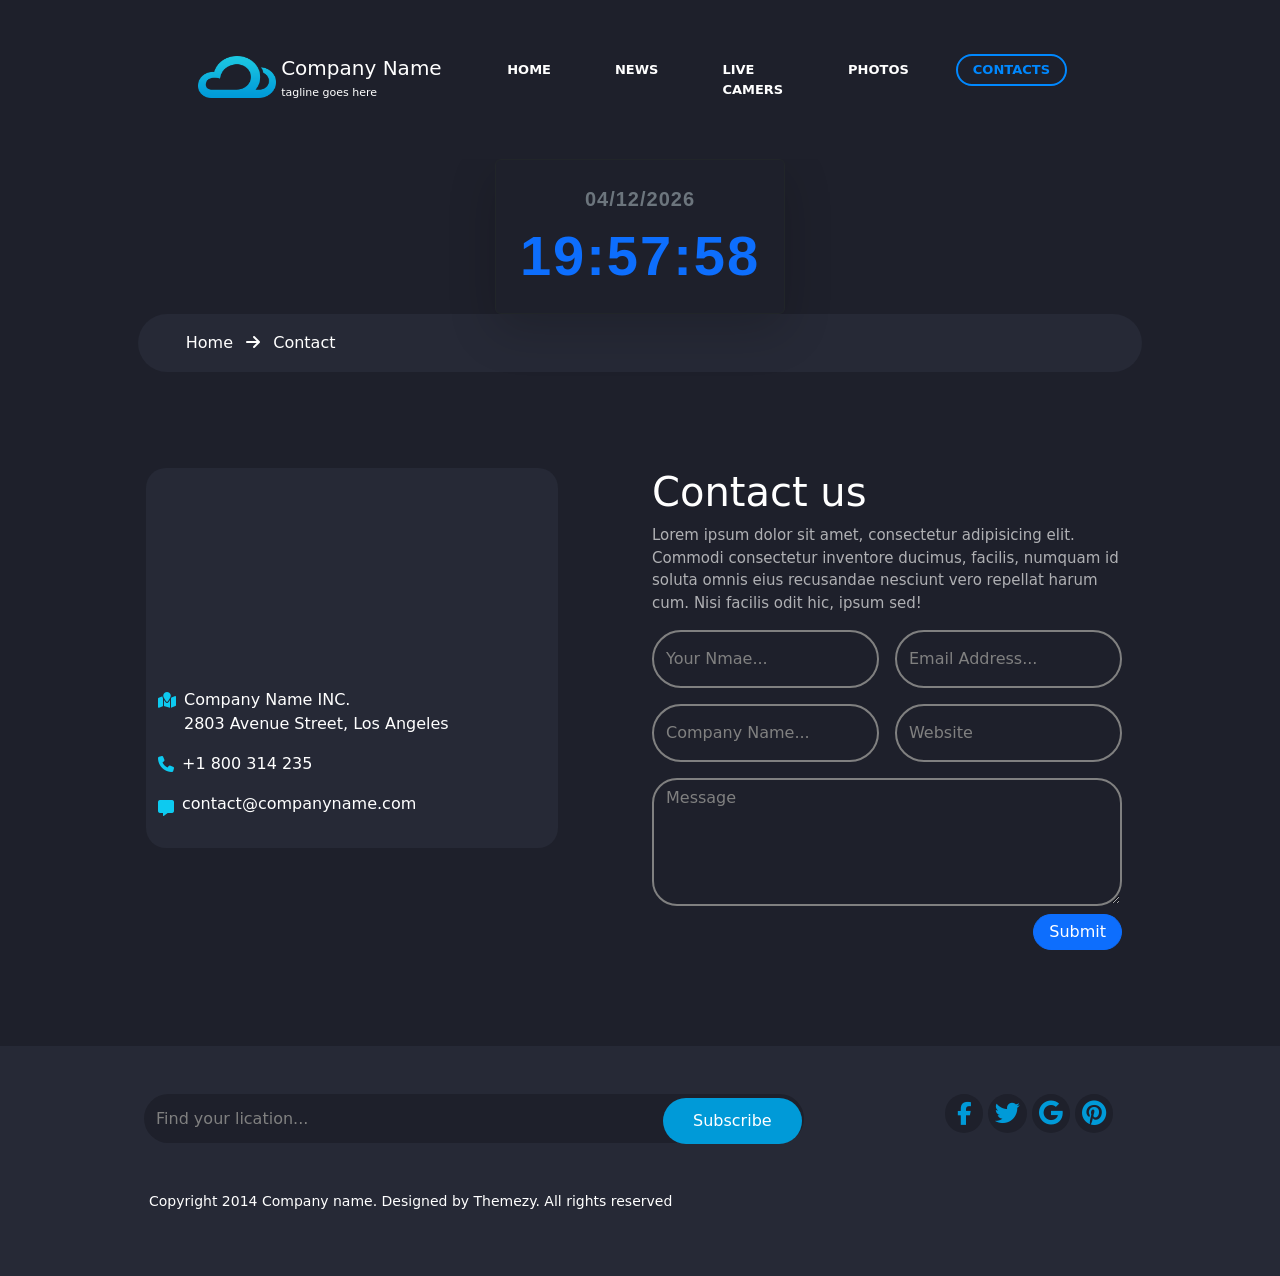
<file: contact.html>
<!DOCTYPE html>
<html lang="en">

<head>
    <meta charset="UTF-8">
    <meta name="viewport" content="width=device-width, initial-scale=1.0">
    <title>Compass Starter by Ariona, Rian</title>
    <link rel="stylesheet" href="./css/all.min.css">
    <link rel="preconnect" href="https://fonts.googleapis.com">
    <link rel="preconnect" href="https://fonts.gstatic.com" crossorigin>
    <link rel="stylesheet" href="./css/bootstrap.min.css">
    <link rel="stylesheet" href="./css/main.css">
</head>

<body>

    <nav class="navbar navbar-expand-lg  fw-semibold bg-dark pt-2 pb-2 mynav  start-0 end-0 z-1">
        <div class="container px-5 py-4">

            <div class="logo d-flex flex-wrap justify-content-start pt-3   ">
                <a class="navbar-brand   fs-3 logo d-flex flex-wrap justify-content-start  " href="#"><img class=""
                        src="./images/logo@2x.png" alt=""></a>
                <div class="content text-white ">
                    <h6 class=" h5">Company Name</h6>
                    <p class=" lead ">tagline goes here</p>
                </div>
            </div>

            <div class="collapse navbar-collapse " id="navbarSupportedContent">
                <ul class="navbar-nav ms-auto mb-2 mb-lg-0 text-uppercase ">

                    <li class="nav-item active ">
                        <a class="nav-link  " href="./index.html">home</a>
                    </li>
                    <li class="nav-item ">
                        <a class="nav-link " href="">News</a>
                    </li>
                    <li class="nav-item ">
                        <a class="nav-link " href="">Live camers</a>
                    </li>
                    <li class="nav-item ">
                        <a class="nav-link " href="">Photos</a>
                    </li>
                    <li class="nav-item ">
                        <a class="nav-link active " href="">contacts</a>
                    </li>

                </ul>

            </div>
        </div>
    </nav>

    <div id="clock-container" class="d-flex justify-content-center align-items-center text-center ">
        <div class="clock-box border border-dark rounded p-4 bg-white shadow-lg">
            <div id="date" class="date fs-5 fw-semibold text-secondary mb-2"></div>
            <div id="clock" class="time display-4 fw-bold text-primary"></div>
        </div>
        </div>


        <section class="contact  px-5">
            <div class="container">

                <div class="px-5 mx-4 text-white title ">
                    <p class="my-2 py-1 ">Home <i class="fas fa-arrow-right px-2 "></i> Contact</p>
                </div>

                <div class="row px-5 mx-3 my-5 py-5">
                    <div class="col-md-5 text-white details pb-3">
                        <div>
                            <div class="map" data-latitude="-6.897789" data-longitude="107.621735"></div>
                        </div>
                        <div>
                            <div class="d-flex flex-wrap">
                                <i class="fas fa-map-location pe-2 text-info pt-1"></i>
                                <div>
                                    <p class="my-0 py-0">Company Name INC.</p>
                                    <p class="my-0 py-0">2803 Avenue Street, Los Angeles</p>
                                </div>
                            </div>
                            <div class="d-flex flex-wrap pt-3">
                                <div class="d-flex flex-wrap pe-3">
                                    <i class="fas fa-phone pe-2 pt-1 text-info"></i>
                                    <p>+1 800 314 235</p>
                                </div>
                                <div class="d-flex flex-wrap">
                                    <i class="fas fa-message pe-2 pt-2 text-info"></i>
                                    <p>contact@companyname.com</p>
                                </div>
                            </div>
                        </div>
                    </div>
                    <div class="col-md-6 offset-1">
                        <div>
                            <div>
                                <h1 class="text-white">Contact us</h1>
                                <p class="lead description">Lorem ipsum dolor sit amet, consectetur adipisicing elit.
                                    Commodi consectetur inventore
                                    ducimus, facilis, numquam id soluta omnis eius recusandae nesciunt vero repellat
                                    harum
                                    cum.
                                    Nisi facilis odit hic, ipsum sed!</p>
                            </div>
                            <form class="row g-3">
                                <div class="col-md-6">

                                    <input type="text" class="form-control" placeholder="Your Nmae..." id="inputEmail4">
                                </div>
                                <div class="col-md-6">
                                    <input type="email" class="form-control" placeholder="Email Address..."
                                        id="inputPassword4">
                                </div>
                                <div class="col-md-6">
                                    <input type="text" class="form-control" placeholder="Company Name..."
                                        id="inputEmail4">
                                </div>
                                <div class="col-md-6">
                                    <input type="url" class="form-control" placeholder="Website" id="inputPassword4">
                                </div>



                                <div class="col-12">
                                    <textarea name="" class="form-control" placeholder="Message" id=""></textarea>
                                </div>
                                <div class="col-12 d-flex flex-wrap justify-content-end  mt-2">
                                    <button type="submit" class="btn btn-primary">Submit</button>
                                </div>
                            </form>
                        </div>
                    </div>
                </div>
            </div>
        </section>



        <section class="subscribe px-5 py-5">
            <div class="container mx-5 px-5">
                <div class="row">
                    <div class="col-md-9">
                        <div>
                            <input type="search" class="form-control py-3  search" name="search" id="search"
                                aria-describedby="helpId" placeholder="Find your lication..." />
                            <button class=" btn-info find">Subscribe</button>
                        </div>

                    </div>
                    <div class="col-md-3">
                        <i class="fa-brands fa-facebook-f  facebook"></i>
                        <i class="fa-brands fa-twitter"></i>
                        <i class="fa-brands fa-google"></i>
                        <i class="fa-brands fa-pinterest"></i>
                    </div>
                </div>
                <div>
                    <p class="text-white pt-5">Copyright 2014 Company name. Designed by Themezy. All rights reserved</p>
                </div>
            </div>
        </section>


        <script src="./js/contact.js"></script>
</body>
</file>
<file: css/main.css>
li {
    color: inherit;
}

a {
    color: initial;
}

.navbar {
    padding: 30px 150px !important;
    background-color: rgb(30, 32, 43) !important;
}


.logo {
    margin: 0;
    padding: 0 !important;
    cursor: pointer;
}

.logo a {
    width: 30%;
    padding-right: 5px !important;
}

.logo a img {
    width: 100%;
    height: 90%;
}

.logo div p {
    padding: 0 !important;
    margin: 0 !important;
    font-size: 11px;
}

.logo div h6 {
    padding: 0 0 5px 0 !important;
    margin: 0 !important;

}

li {
    margin-inline: 15px !important;

}

li a {
    border: 2px solid transparent !important;

    color: white !important;
    border-radius: 20px !important;

    padding: 4px 15px !important;
    font-size: 13px !important;
}

.navbar-collapse li a:hover,
a.active {
    border: 2px solid rgb(0, 136, 255) !important;
    color: rgb(0, 136, 255) !important;

}

@media screen and (max-width: 575.98px){
.cover-container{
    text-align: center;
    width: 80%;
    margin-left: -70px;
}
.logo{
    margin-bottom: 10px;
}

}

section.home {
    background-color: rgb(30, 32, 43);
    min-height: 100vh;
    position: relative;
}


div.backGround {
    background-image: url(../images/banner.png);
    background-size: cover;
    min-height: 45vh;
    position: relative;

}

section.home input.search {
    background-color: rgb(30, 32, 43);
    border: 0;
    border-radius: 30px;
    color: gray;
    box-shadow: none;
}


section.home button.find {
    padding: 10px 40px;
    border: 0;
    border-radius: 30px;
    position: absolute;
    top: 102px;
    right: 150px;
    background-color: rgb(0, 154, 216);
    color: white;
}
@media screen and (max-width: 575.98px) {
    section.home button.find{
    position: relative;
     top: 5px;
    right: 0px;
    }
    div.backGround{
        position: absolute;        
    }
    
}

section.home .content {
    width: 80%;
    margin-inline: auto;
    border-radius: 15px;
    background-color: rgb(50, 53, 68);
    position: absolute;
    top: 30%;
    left: 10%;

}

section.home .content .info .title {
    background-color: rgb(45, 48, 61);
    width: 100%;


}

section.home .content .middle {
    background-color: rgb(38, 41, 54);
    height: 100%;
}

section.home .content .middle .title {
    background-color: rgb(34, 37, 48);
}


section.subscribe {
    background-color: rgb(38, 41, 54);
}

section.subscribe .row {
    position: relative;
}

section.subscribe input {
    background-color: rgb(30, 32, 43);
    border: 0;
    border-radius: 30px;
    color: gray;
    box-shadow: none;
    width: 85%;
    padding-block: 1.6% !important;
}

section.subscribe button {
    padding: 11px 30px;
    border: 0;
    border-radius: 30px;
    position: absolute;
    top: 8%;
    right: 37.3%;
    background-color: rgb(0, 154, 216);
    color: white;
}
@media screen and (max-width: 768px){
    section.home {
        height: 200vh;
    }
    section.subscribe button
    {
        padding: 5px 15px;
        top: 3%;
        right: 17.8%;
    }

}
@media screen and (max-width: 575.98px) {
    
    section.subscribe button{
        position: relative;
        margin-block: 5px;
        margin-left: 18px;
    }
    section.subscribe input{
        padding-block: 10px !important;
        width: 100%;
    }
}

section.subscribe i {
    font-size: 25px;
    background-color: rgb(30, 32, 43);
    padding: 7px;
    border-radius: 25px;
    color: rgb(0, 154, 216);
    cursor: pointer;
    transition: 0.5s;
}

section.subscribe i.facebook {
    font-size: 23px;
    padding: 8px 12px;
}

section.subscribe i:hover {
    color: white;
    background-color: rgb(0, 154, 216);
}

section.subscribe p {
    font-size: 14px;
    padding-left: 5px;
}

section.contact {
    background-color: rgb(30, 32, 43);
    overflow: hidden;
}
section.contact p.description
{
    color: rgba(245, 245, 245, 0.679) !important;
    font-size: 15px;
}

section.contact input {
    background-color: transparent;
    padding-block: 15px;
    border: 2px gray solid;
    border-radius: 30px;
    box-shadow: none !important;

}

section.contact textarea {
    background-color: transparent;
    border: 2px gray solid;
    border-radius: 25px;
    padding-bottom: 70PX;
    box-shadow: none !important;
}

input::placeholder,
textarea::placeholder {
    color: gray !important;
}

section.contact input:hover,
section.contact input:focus {
    border-color: aqua;
    background-color: transparent;
}
section.contact textarea:hover,
section.contact textarea:focus {
    border-color: aqua;
    background-color: transparent;
}

section.contact button {
    border-radius: 25PX;
    padding: 5PX 15PX;
}

section.contact .title
{
    background-color: rgb(38, 41, 54);
    padding-block: 5px;
    border-radius: 30px;
    width: 90%;
    margin-inline: auto !important;
}
section.contact .map
{
    height: 220px;
}
section.contact .details
{
    background-color: rgb(38, 41, 54);
    height: 100% !important;
    border-radius: 20px;
}

 .clock-box {
  max-width: 320px;
  font-family: Arial, sans-serif;
  transition: transform 0.3s ease;
}

.clock-box:hover {
  transform: scale(1.05);
}

.clock-box .date {
  letter-spacing: 1px;
}

.clock-box .time {
  letter-spacing: 2px;
}
.clock-box {
  background-color:transparent !important; 
  box-shadow: 0 8px 16px rgba(0, 0, 0, 0.9);
}
#clock-container {
    background-color: rgb(30, 32, 43);

}
</file>
